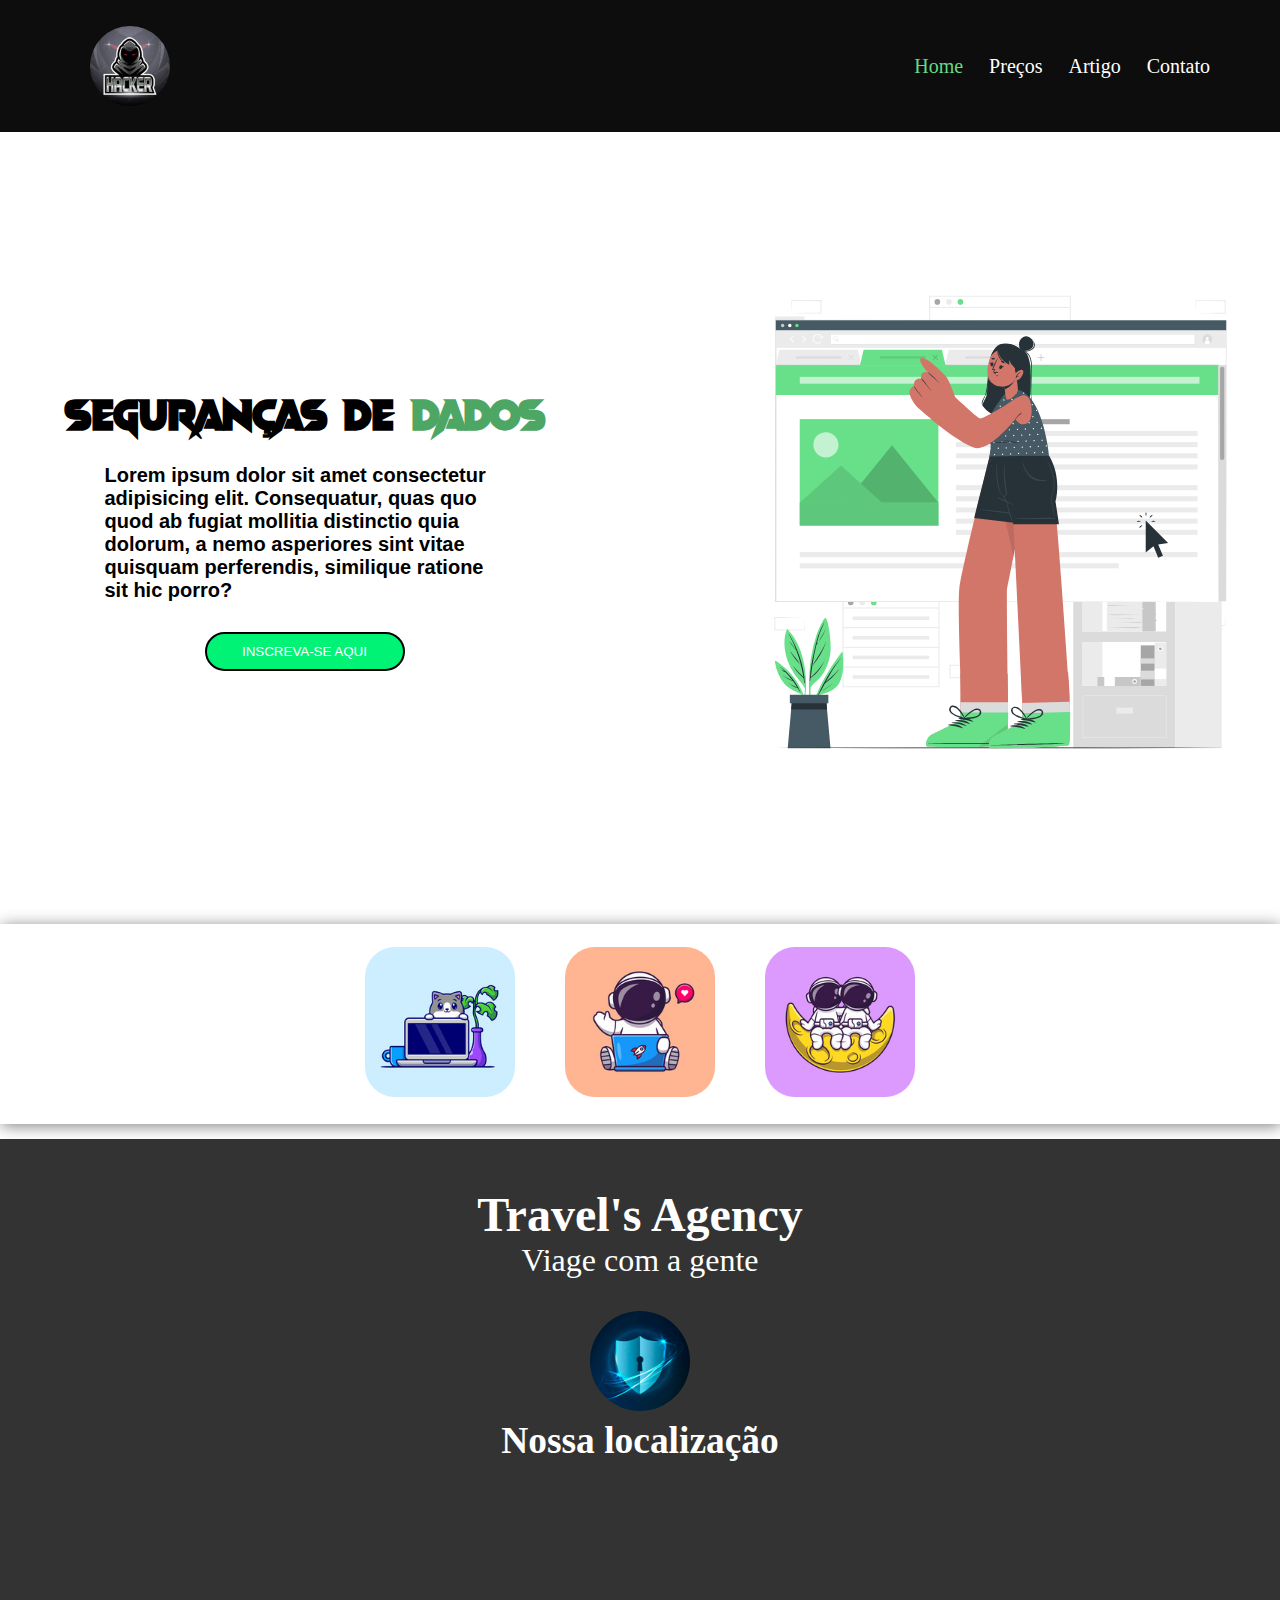
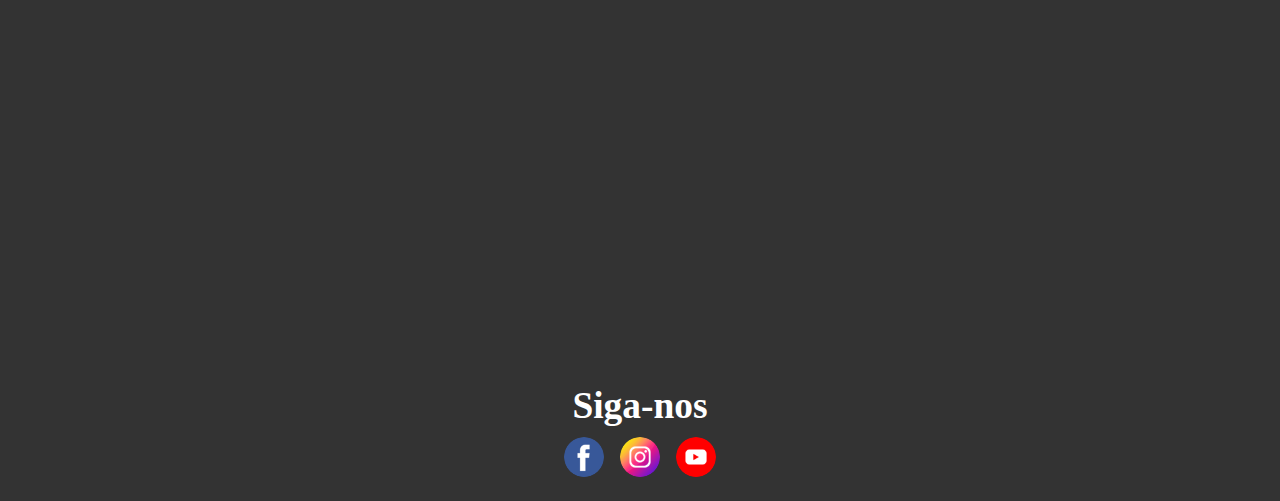
<file: index.html>
<!DOCTYPE html>
<html lang="pt-BR">

<head>
    <meta charset="UTF-8">
    <meta http-equiv="X-UA-Compatible" content="IE=edge">
    <meta name="viewport" content="width=device-width, initial-scale=1.0">
    <link rel="stylesheet" href="styles/style.css">
    <link rel="stylesheet" href="styles/fonts.css">
    <link rel="shortcut icon" href="images/icon-2.jpg" type="image/x-icon">
    <title>Document</title>
</head>

<body>
    <article class="home-page">
        <header>
            <img src="images/icon.jpg" class="img-header" alt="">
            <nav>
                <ul>
                    <li>
                        <a href="index.html" id="Home-menu">Home</a>
                    </li>

                    <li>
                        <a href="pages/prices.html">Preços</a>
                    </li>

                    <li>
                        <a href="pages/article.html">Artigo</a>
                    </li>

                    <li>
                        <a href="pages/contact.html">Contato</a>
                    </li>
                </ul>
            </nav>
        </header>

        <main>
            <section class="texto">
                <h1>
                    Seguranças De <span>Dados</span>
                </h1>

                <p>Lorem ipsum dolor sit amet consectetur adipisicing elit. Consequatur, quas quo quod ab fugiat
                    mollitia distinctio quia dolorum, a nemo asperiores sint vitae quisquam perferendis, similique
                    ratione sit hic porro?</p>
                <button type="submit">INSCREVA-SE AQUI</button>
            </section>

            <section class="imagem">
                <img src="images/information-tab-animate.svg" alt="">
            </section>


        </main>
        <section>
            <div class="imgs-extras">
                <div class="extra-01">
                    <img src="images/foto-extra-01.jpg" alt="">
                </div>
                <div class="extra-02">
                    <img src="images/foto-extra-02.jpg" alt="">
                </div>
                <div class="extra-03">
                    <img src="images/foto-extra-03.jpg" alt="">
                </div>
            </div>
        </section>


        <footer>
            <section class="footerLogo">
                <div>
                    <h2>Travel's Agency</h2>
                    <p>Viage com a gente</p>
                </div>
                <div>
                    <img src="../images/icon-2.jpg" alt="">
                </div>
            </section>

            <section class="footerLocal">
                <h3>Nossa localização</h3>
                <iframe
                    src="https://www.google.com/maps/embed?pb=!1m18!1m12!1m3!1d15856.03494458565!2d-39.53330567144891!3d-6.5205761055693285!2m3!1f0!2f0!3f0!3m2!1i1024!2i768!4f13.1!3m3!1m2!1s0x7a2f719b740e767%3A0x833bf57677c864a4!2zSnVjw6FzLCBDRSwgNjM1ODAtMDAw!5e0!3m2!1spt-BR!2sbr!4v1665426516596!5m2!1spt-BR!2sbr"
                    width="600" height="450" style="border:0;" allowfullscreen="" loading="lazy"
                    referrerpolicy="no-referrer-when-downgrade"></iframe>
            </section>

            <section class="footerSocialMedias">
                <h3>Siga-nos</h3>

                <div class="footerSocialMediasImages">
                    <a href="https://pt-br.facebook.com/" target="_blank">
                        <img src="images/logo-facebook.png" alt="">
                    </a>

                    <a href="https://www.instagram.com/" target="_blank">
                        <img src="images/logo-instagram.png" alt="">
                    </a>

                    <a href="https://www.youtube.com/" target="_blank">
                        <img src="images/logo-youtube.png" alt="">
                    </a>
                </div>
            </section>
        </footer>
    </article>

</body>

</html>
</file>
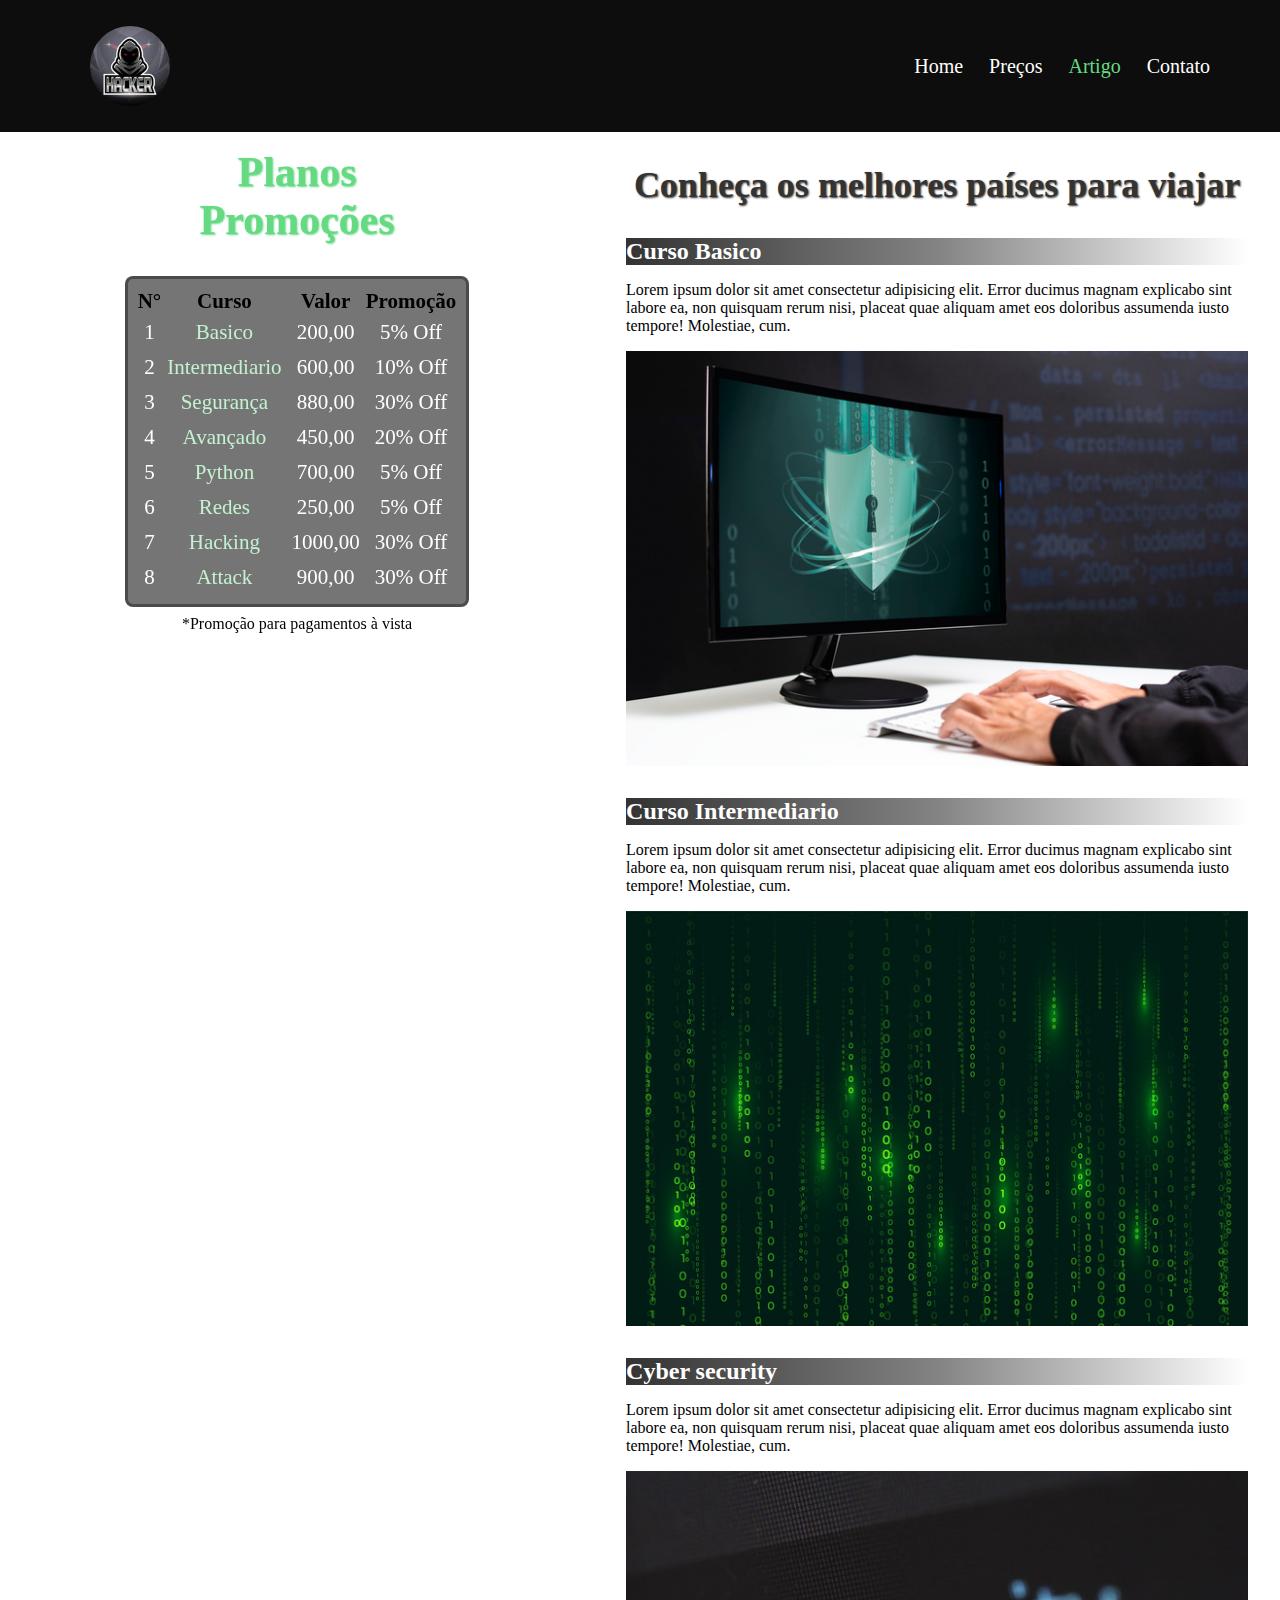
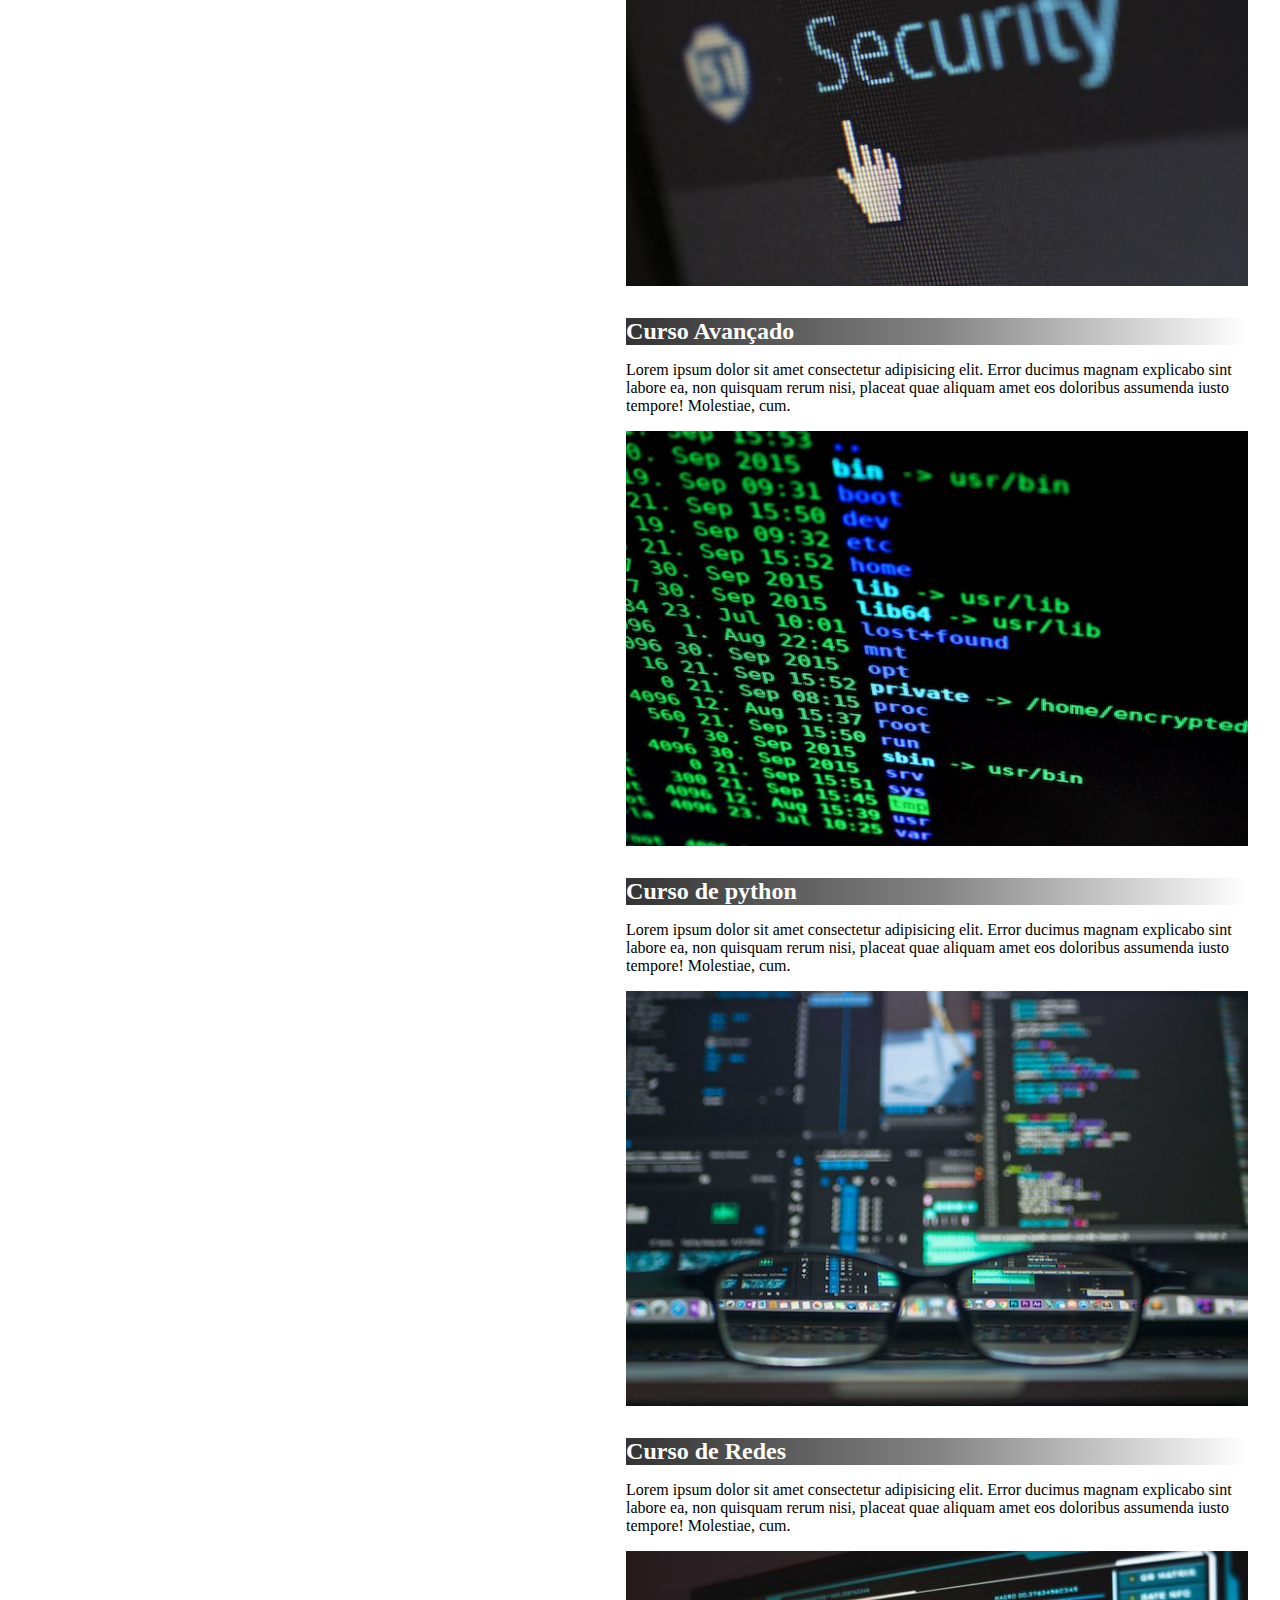
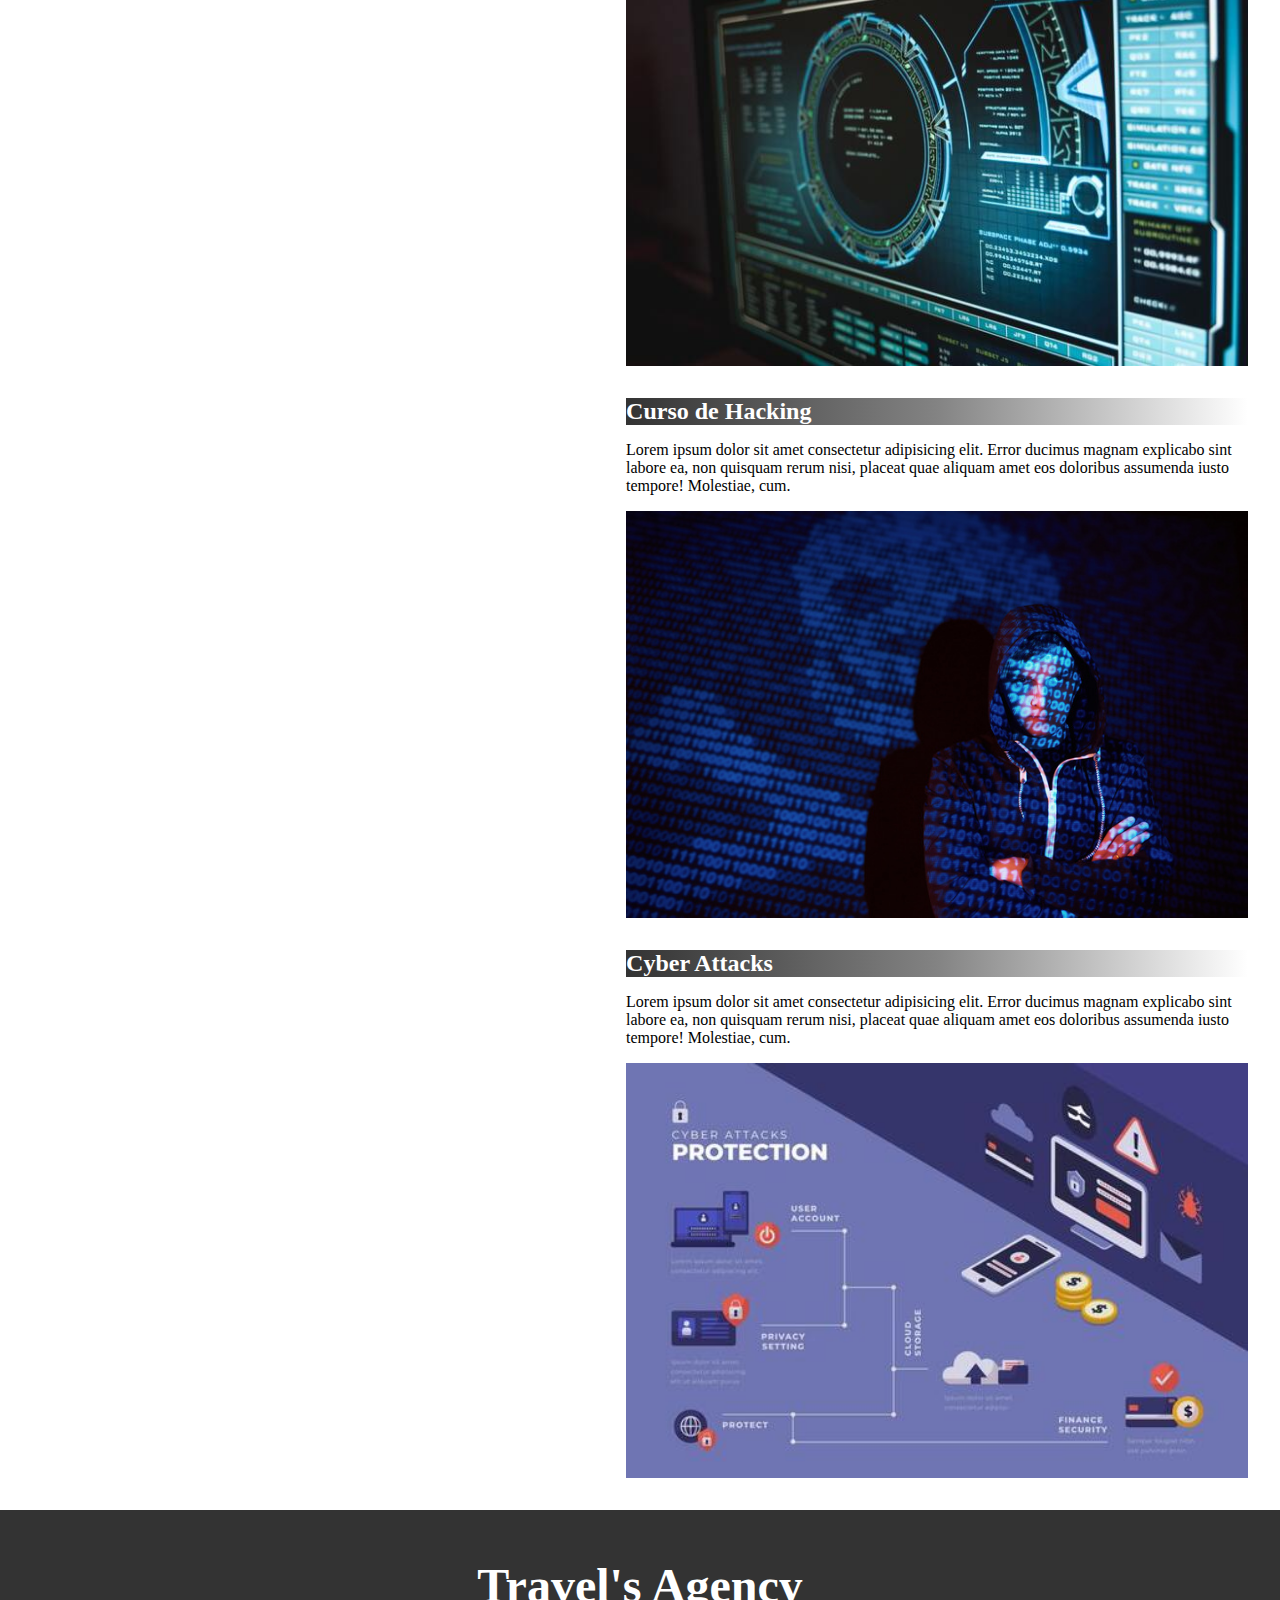
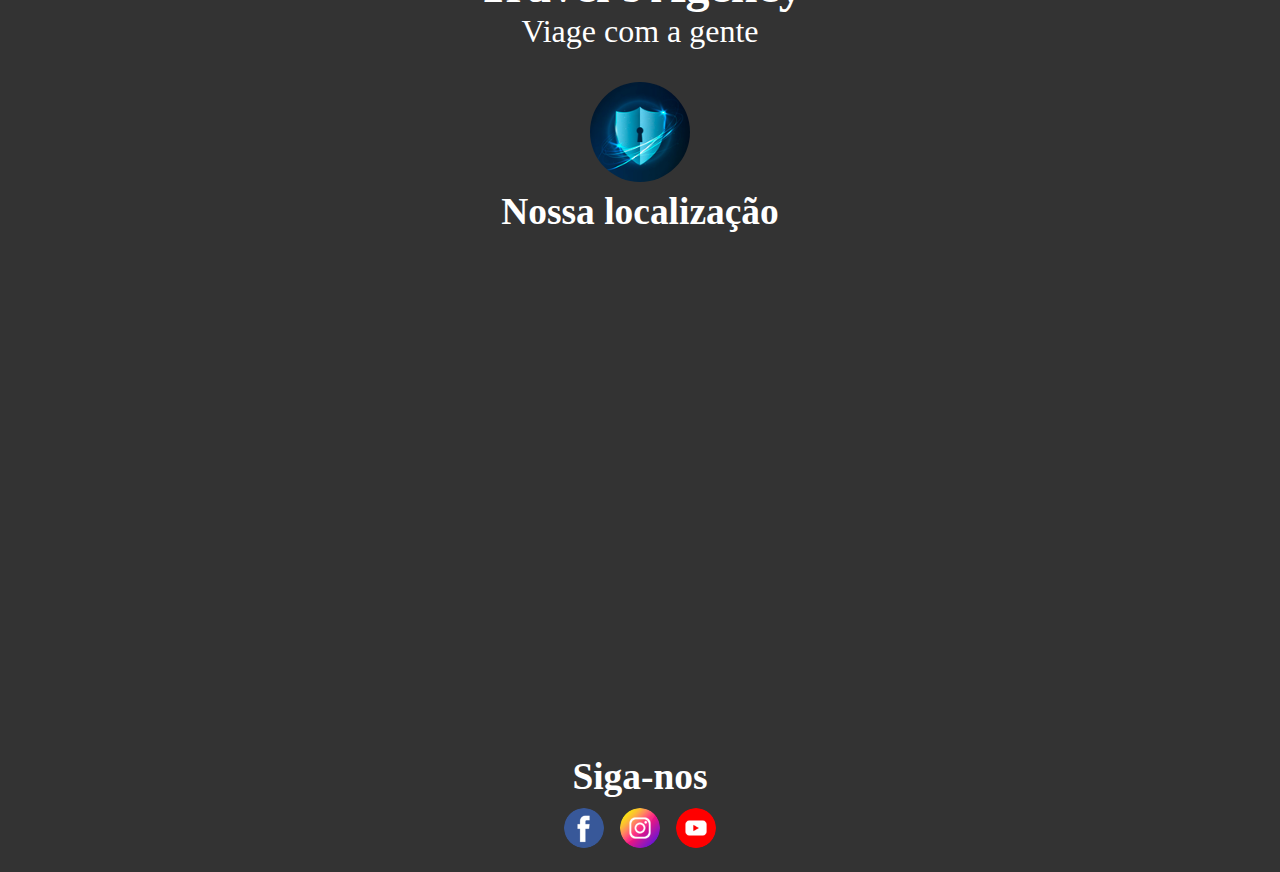
<file: pages/article.html>
<!DOCTYPE html>
<html lang="pt-BR">

<head>
    <meta charset="UTF-8">
    <meta http-equiv="X-UA-Compatible" content="IE=edge">
    <link rel="shortcut icon" href="images/icon.jpg" type="image/x-icon">
    <meta name="viewport" content="width=device-width, initial-scale=1.0">
    <link rel="shortcut icon" href="../images/icon-2.jpg" type="image/x-icon">
    <link rel="stylesheet" href="../styles/article.css">
    <title>Document</title>
</head>

<body>
    <article class="Article-page">
        <header>
            <img src="../images/icon.jpg" class="img-header" alt="">
            <nav>
                <ul>
                    <li>
                        <a href="../index.html">Home</a>
                    </li>

                    <li>
                        <a href="prices.html">Preços</a>
                    </li>

                    <li>
                        <a href="article.html" id="Cadastro-menu">Artigo</a>
                    </li>

                    <li>
                        <a href="contact.html">Contato</a>
                    </li>
                </ul>
            </nav>
        </header>

        <div class="boxPlans">
            <aside>
                <h1>
                    <div>Planos</div>
                    <div>Promoções</div>
                </h1>

                <table>
                    <thead>
                        <tr>
                            <th>N°</th>
                            <th>Curso</th>
                            <th>Valor</th>
                            <th>Promoção</th>
                        </tr>
                    </thead>

                    <tbody>
                        <tr>
                            <td>1</td>
                            <td><a href="#basic">Basico</a></td>
                            <td>200,00</td>
                            <td class="tablePromotion">5% Off</td>
                        </tr>

                        <tr>
                            <td>2</td>
                            <td><a href="#intermediary">Intermediario</a></td>
                            <td>600,00</td>
                            <td class="tablePromotion">10% Off</td>
                        </tr>

                        <tr>
                            <td>3</td>
                            <td><a href="#security">Segurança</a></td>
                            <td>880,00</td>
                            <td class="tablePromotion">30% Off</td>
                        </tr>

                        <tr>
                            <td>4</td>
                            <td><a href="#advanced">Avançado</a></td>
                            <td>450,00</td>
                            <td class="tablePromotion">20% Off</td>
                        </tr>

                        <tr>
                            <td>5</td>
                            <td><a href="#python">Python</a></td>
                            <td>700,00</td>
                            <td class="tablePromotion">5% Off</td>
                        </tr>

                        <tr>
                            <td>6</td>
                            <td><a href="#redes">Redes</a></td>
                            <td>250,00</td>
                            <td class="tablePromotion">5% Off</td>
                        </tr>

                        <tr>
                            <td>7</td>
                            <td><a href="#hack">Hacking</a></td>
                            <td>1000,00</td>
                            <td class="tablePromotion">30% Off</td>
                        </tr>

                        <tr>
                            <td>8</td>
                            <td><a href="#attack">Attack</a></td>
                            <td>900,00</td>
                            <td class="tablePromotion">30% Off</td>
                        </tr>

                    </tbody>
                </table>

                <p>
                    *Promoção para pagamentos à vista
                </p>
            </aside>

            <main>
                
                <article class="countries">
                    <h1>Conheça os melhores países para viajar</h1>
                    <section class="country">
                        <h2 id="basic">Curso Basico</h2>
                        <p>
                            Lorem ipsum dolor sit amet consectetur adipisicing elit. Error ducimus magnam explicabo sint
                            labore ea, non quisquam rerum nisi, placeat quae aliquam amet eos doloribus assumenda iusto
                            tempore! Molestiae, cum.
                        </p>

                        <img src="../images/card-1.jpg" alt="">
                    </section>

                    <section class="country">
                        <h2 id="intermediary">Curso Intermediario</h2>
                        <p>
                            Lorem ipsum dolor sit amet consectetur adipisicing elit. Error ducimus magnam explicabo sint
                            labore ea, non quisquam rerum nisi, placeat quae aliquam amet eos doloribus assumenda iusto
                            tempore! Molestiae, cum.
                        </p>

                        <img src="../images/card-2.jpg" alt="">
                    </section>

                    <section class="country">
                        <h2 id="security">Cyber security</h2>
                        <p>
                            Lorem ipsum dolor sit amet consectetur adipisicing elit. Error ducimus magnam explicabo sint
                            labore ea, non quisquam rerum nisi, placeat quae aliquam amet eos doloribus assumenda iusto
                            tempore! Molestiae, cum.
                        </p>

                        <img src="../images/card-3.jpg" alt="">
                    </section>

                    <section class="country">
                        <h2 id="advanced">Curso Avançado</h2>
                        <p>
                            Lorem ipsum dolor sit amet consectetur adipisicing elit. Error ducimus magnam explicabo sint
                            labore ea, non quisquam rerum nisi, placeat quae aliquam amet eos doloribus assumenda iusto
                            tempore! Molestiae, cum.
                        </p>

                        <img src="../images/card-4.jpg" alt="">
                    </section>

                    <section class="country">
                        <h2 id="python">Curso de python</h2>
                        <p>
                            Lorem ipsum dolor sit amet consectetur adipisicing elit. Error ducimus magnam explicabo sint
                            labore ea, non quisquam rerum nisi, placeat quae aliquam amet eos doloribus assumenda iusto
                            tempore! Molestiae, cum.
                        </p>

                        <img src="../images/card-5.jpg" alt="">
                    </section>

                    <section class="country">
                        <h2 id="redes">Curso de Redes</h2>
                        <p>
                            Lorem ipsum dolor sit amet consectetur adipisicing elit. Error ducimus magnam explicabo sint
                            labore ea, non quisquam rerum nisi, placeat quae aliquam amet eos doloribus assumenda iusto
                            tempore! Molestiae, cum.
                        </p>

                        <img src="../images/card-6.jpg" alt="">
                    </section>

                    <section class="country">
                        <h2 id="hack">Curso de Hacking</h2>
                        <p>
                            Lorem ipsum dolor sit amet consectetur adipisicing elit. Error ducimus magnam explicabo sint
                            labore ea, non quisquam rerum nisi, placeat quae aliquam amet eos doloribus assumenda iusto
                            tempore! Molestiae, cum.
                        </p>

                        <img src="../images/image-02.jpg" alt="">
                    </section>

                    <section class="country">
                        <h2 id="attack">Cyber Attacks</h2>
                        <p>
                            Lorem ipsum dolor sit amet consectetur adipisicing elit. Error ducimus magnam explicabo sint
                            labore ea, non quisquam rerum nisi, placeat quae aliquam amet eos doloribus assumenda iusto
                            tempore! Molestiae, cum.
                        </p>

                        <img src="../images/image-03.jpg" alt="">
                    </section>
                </article>
            </main>
        </div>

        <footer>
            <section class="footerLogo">
                <div>
                    <h2>Travel's Agency</h2>
                    <p>Viage com a gente</p>
                </div>
                <div>
                    <img src="../images/icon-2.jpg" alt="">
                </div>
            </section>

            <section class="footerLocal">
                <h3>Nossa localização</h3>
                <iframe
                    src="https://www.google.com/maps/embed?pb=!1m18!1m12!1m3!1d15856.03494458565!2d-39.53330567144891!3d-6.5205761055693285!2m3!1f0!2f0!3f0!3m2!1i1024!2i768!4f13.1!3m3!1m2!1s0x7a2f719b740e767%3A0x833bf57677c864a4!2zSnVjw6FzLCBDRSwgNjM1ODAtMDAw!5e0!3m2!1spt-BR!2sbr!4v1665426516596!5m2!1spt-BR!2sbr"
                    width="600" height="450" style="border:0;" allowfullscreen="" loading="lazy"
                    referrerpolicy="no-referrer-when-downgrade"></iframe>
            </section>

            <section class="footerSocialMedias">
                <h3>Siga-nos</h3>

                <div class="footerSocialMediasImages">
                    <a href="https://pt-br.facebook.com/" target="_blank">
                        <img src="../images/logo-facebook.png" alt="">
                    </a>

                    <a href="https://www.instagram.com/" target="_blank">
                        <img src="../images/logo-instagram.png" alt="">
                    </a>

                    <a href="https://www.youtube.com/" target="_blank">
                        <img src="../images/logo-youtube.png" alt="">
                    </a>
                </div>
            </section>
        </footer>
    </article>

</body>

</html>
</file>
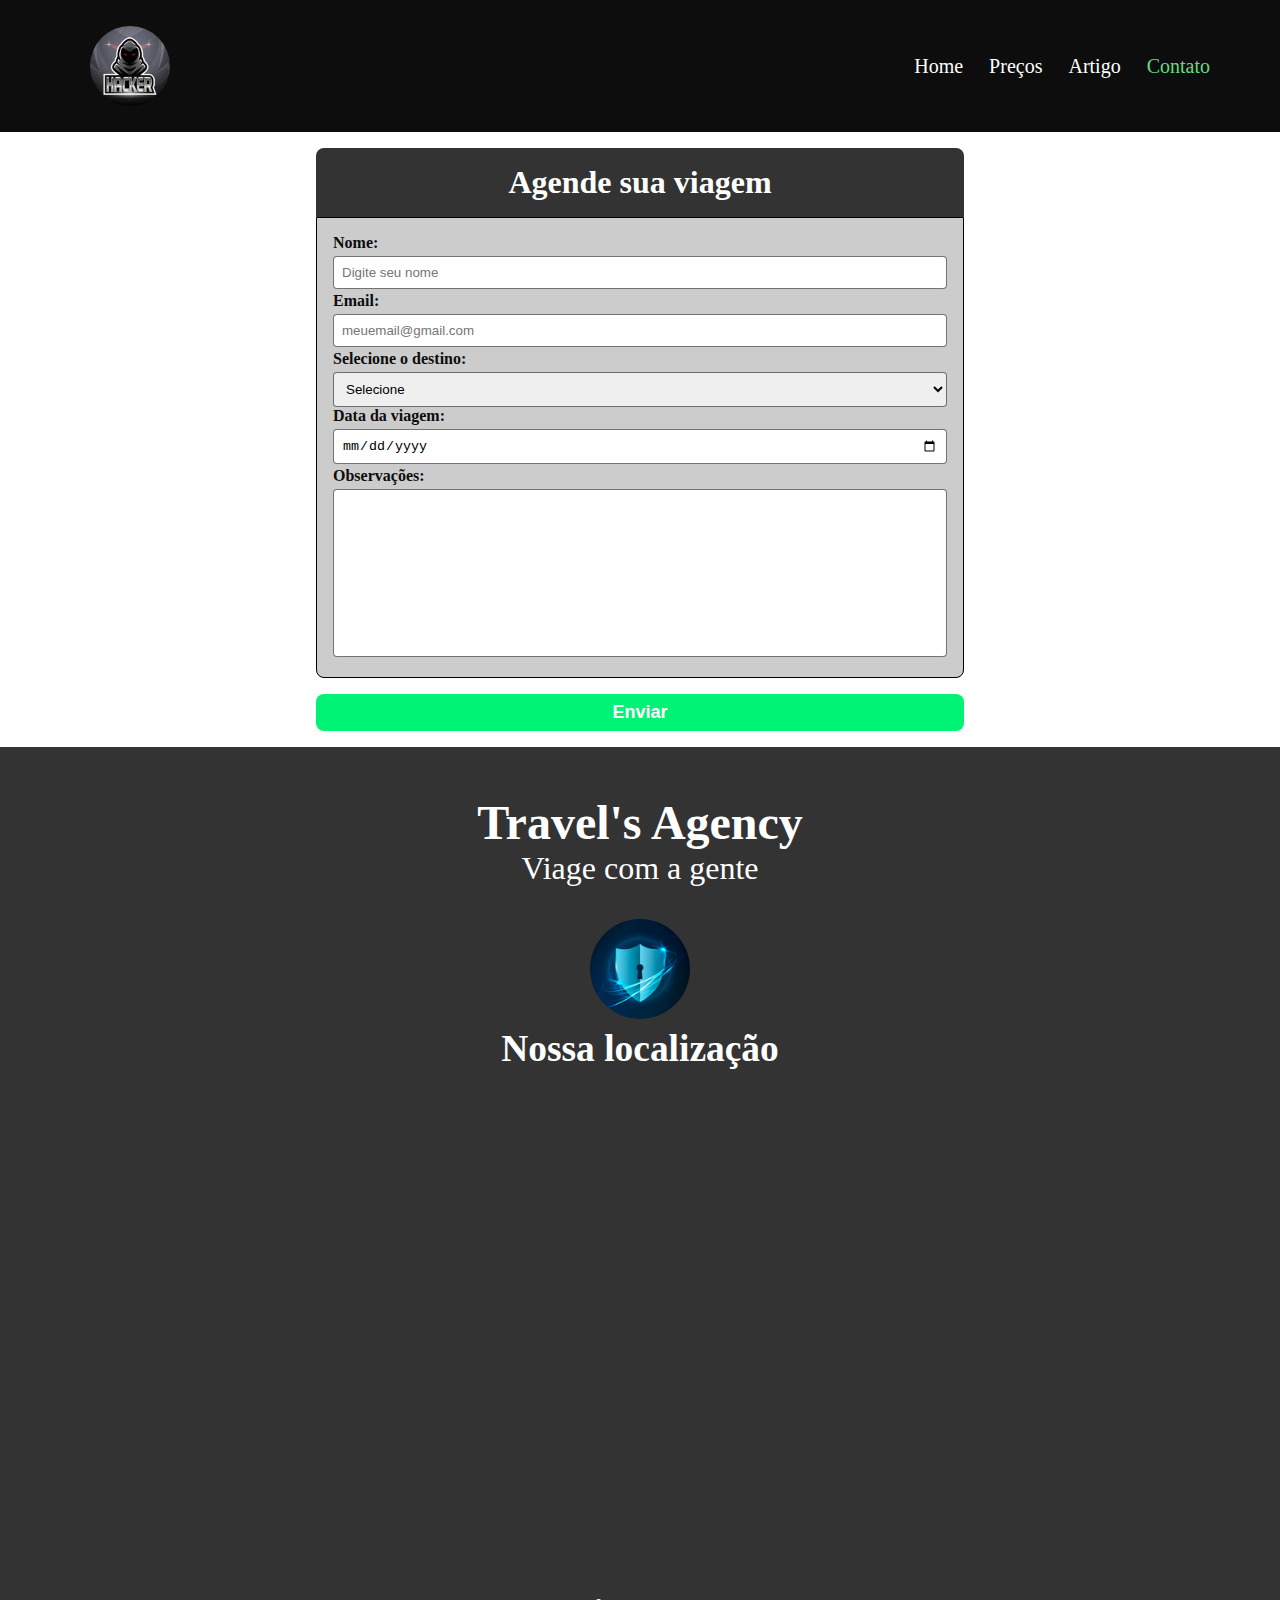
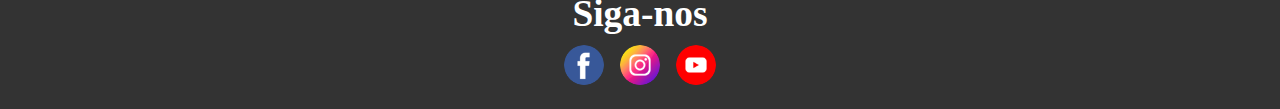
<file: pages/contact.html>
<!DOCTYPE html>
<html lang="pt-BR">

<head>
    <meta charset="UTF-8">
    <meta http-equiv="X-UA-Compatible" content="IE=edge">
    <link rel="shortcut icon" href="images/icon.jpg" type="image/x-icon">
    <meta name="viewport" content="width=device-width, initial-scale=1.0">
    <link rel="shortcut icon" href="../images/icon-2.jpg" type="image/x-icon">
    <link rel="stylesheet" href="../styles/style.css">
    <link rel="stylesheet" href="../styles/contact.css">
    <title>Document</title>
</head>

<body>
    <article class="galeria-page">
        <header>
            <img src="../images/icon.jpg" class="img-header" alt="">
            <nav>
                <ul>
                    <li>
                        <a href="../index.html">Home</a>
                    </li>

                    <li>
                        <a href="prices.html">Preços</a>
                    </li>

                    <li>
                        <a href="article.html">Artigo</a>
                    </li>

                    <li>
                        <a href="contact.html" id="Contact-menu">Contato</a>
                    </li>
                </ul>
            </nav>
        </header>

        <main>
            <article class="form-contact">
                <div>
                    <h1>Agende sua viagem</h1>

                    <section>
                        <form action="" method="get">
                            <fieldset>
                                <legend>Agende sua Viagem</legend>
                                <section class="inputBox">
                                    <label for="name">Nome:</label>
                                    <input type="text" id="name" name="nome" placeholder="Digite seu nome">
                                </section>

                                <section class="inputBox">
                                    <label for="email">Email:</label>
                                    <input type="text" id="email" placeholder="meuemail@gmail.com" name="email">
                                </section>

                                <section class="inputBox">
                                    <label for="destino">Selecione o destino:</label>
                                    <select id="destino" name="destino" placeholder="Digite seu nome">
                                        <option value="">Selecione</option>
                                        <option value="Franca">França</option>
                                        <option value="Alemanha">Alemanha</option>
                                        <option value="Grecia">Grécia</option>

                                    </select>

                                </section>

                                <section class="inputBox">
                                    <label for="data">Data da viagem:</label>
                                    <input type="date" id="data">
                                </section>

                                <section class="inputBox">
                                    <label for="observation">Observações:</label>
                                    <textarea name="" id="observation" cols="30" rows="10"></textarea>
                                </section>

                            </fieldset>
                            <button type="submit">Enviar</button>
                        </form>
                    </section>

                    <section class="contato"></section>
                </div>
            </article>

        </main>

        <footer>
            <section class="footerLogo">
                <div>
                    <h2>Travel's Agency</h2>
                    <p>Viage com a gente</p>
                </div>
                <div>
                    <img src="../images/icon-2.jpg" alt="">
                </div>
            </section>

            <section class="footerLocal">
                <h3>Nossa localização</h3>
                <iframe
                    src="https://www.google.com/maps/embed?pb=!1m18!1m12!1m3!1d15856.03494458565!2d-39.53330567144891!3d-6.5205761055693285!2m3!1f0!2f0!3f0!3m2!1i1024!2i768!4f13.1!3m3!1m2!1s0x7a2f719b740e767%3A0x833bf57677c864a4!2zSnVjw6FzLCBDRSwgNjM1ODAtMDAw!5e0!3m2!1spt-BR!2sbr!4v1665426516596!5m2!1spt-BR!2sbr"
                    width="600" height="450" style="border:0;" allowfullscreen="" loading="lazy"
                    referrerpolicy="no-referrer-when-downgrade"></iframe>
            </section>

            <section class="footerSocialMedias">
                <h3>Siga-nos</h3>

                <div class="footerSocialMediasImages">
                    <a href="https://pt-br.facebook.com/" target="_blank">
                        <img src="../images/logo-facebook.png" alt="">
                    </a>

                    <a href="https://www.instagram.com/" target="_blank">
                        <img src="../images/logo-instagram.png" alt="">
                    </a>

                    <a href="https://www.youtube.com/" target="_blank">
                        <img src="../images/logo-youtube.png" alt="">
                    </a>
                </div>
            </section>
        </footer>
    </article>
</body>
</html>
</file>
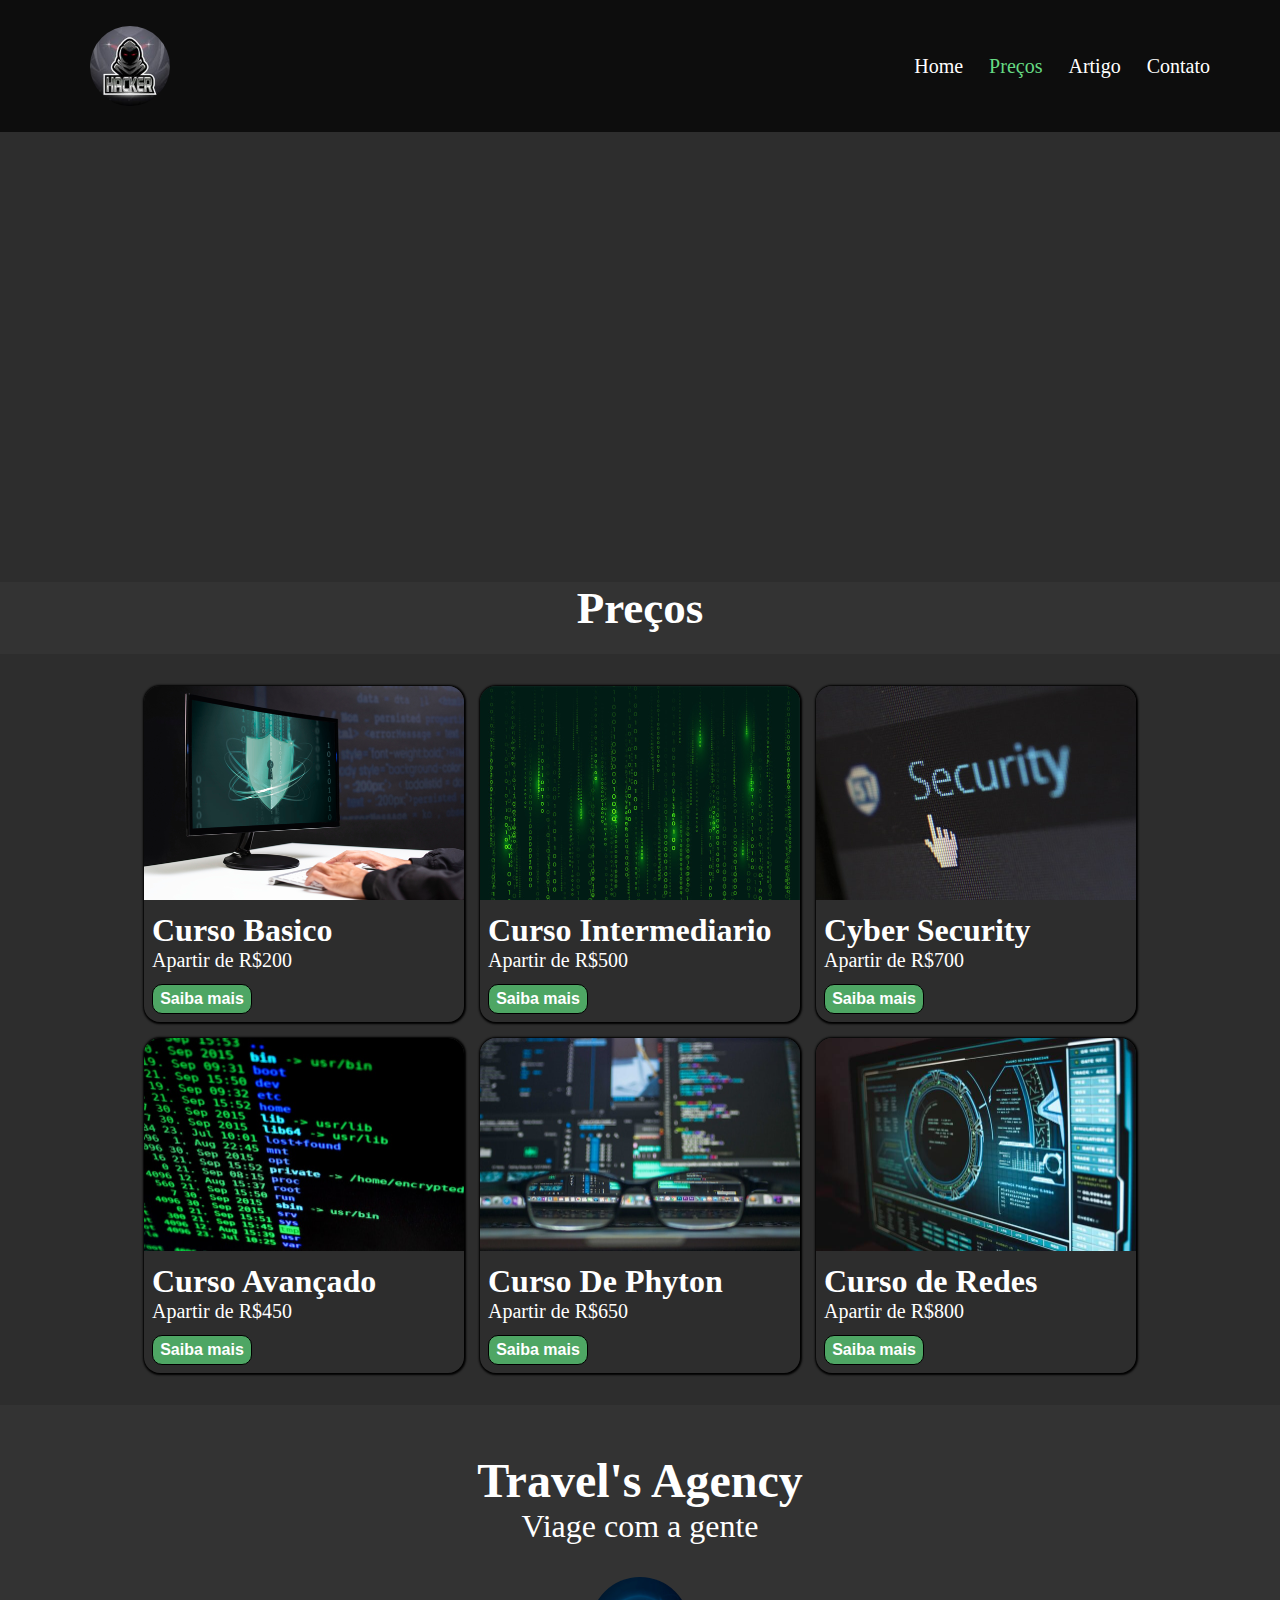
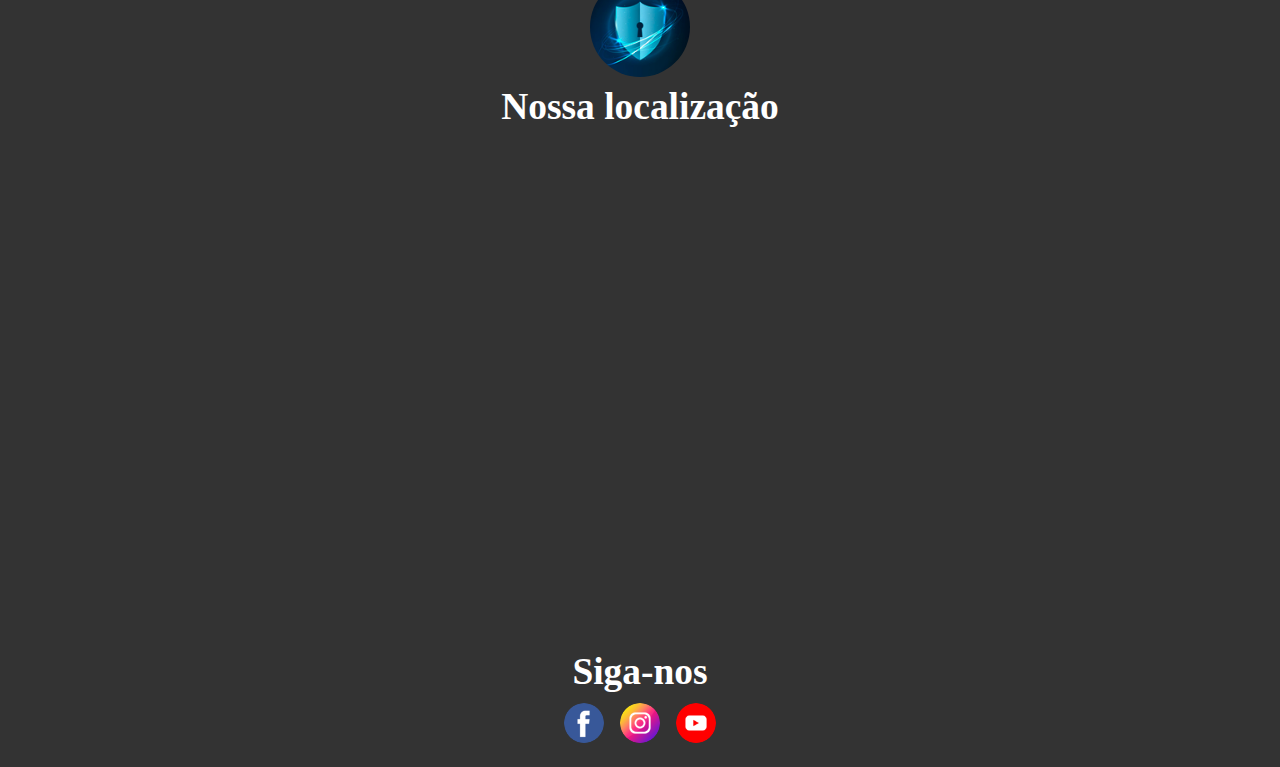
<file: pages/prices.html>
<!DOCTYPE html>
<html lang="pt-BR">
<head>
    <meta charset="UTF-8">
    <meta http-equiv="X-UA-Compatible" content="IE=edge">
    <link rel="shortcut icon" href="images/icon.jpg" type="image/x-icon">
    <meta name="viewport" content="width=device-width, initial-scale=1.0">
    <link rel="stylesheet" href="../styles/style.css">
    <link rel="stylesheet" href="../styles/prices.css">
    <link rel="shortcut icon" href="../images/icon-2.jpg" type="image/x-icon">
    <title>Document</title>
</head>
<body>
    <article class="contact-page">
        <header>
            <img src="../images/icon.jpg" class="img-header" alt="">
            <nav>
                <ul>
                    <li>
                        <a href="../index.html">Home</a>
                    </li>

                    <li>
                        <a href="prices.html" id="galeria-menu">Preços</a>
                    </li>

                    <li>
                        <a href="article.html">Artigo</a>
                    </li>

                    <li>
                        <a href="contact.html">Contato</a>
                    </li>
                </ul>
            </nav>
        </header>

        <section class="ShowImgs">
            <img src="../images/image-01.jpg" alt="" class="ShowImage">
            <img src="../images/card-2.jpg" alt="" class="ShowImage">
            <img src="../images/image-03.jpg" alt="" class="ShowImage">
        </section>

        <main>
            <h1>
                Preços
            </h1>
        </main>

        <aside>
            <article class="cards">
                <section class="card">
                    <div class="part1">
                        <img src="../images/card-1.jpg" alt="">
                    </div>
                    <div class="part2">
                        <h3>Curso Basico</h3>
                        <p>Apartir de R$200</p>
                        <a href="#">
                            <button>
                                Saiba mais
                            </button>
                        </a>
                    </div>
                </section>

                <section class="card">
                    <div class="part1">
                        <img src="../images/card-2.jpg" alt="">
                    </div>
                    <div class="part2">
                        <h3>Curso Intermediario</h3>
                        <p>Apartir de R$500</p>
                        <a href="#">
                            <button>
                                Saiba mais
                            </button>
                        </a>
                    </div>
                </section>

                <section class="card">
                    <div class="part1">
                        <img src="../images/card-3.jpg" alt="">
                    </div>
                    <div class="part2">
                        <h3>Cyber Security</h3>
                        <p>Apartir de R$700</p>
                        <a href="#">
                            <button>
                                Saiba mais
                            </button>
                        </a>
                    </div>
                </section>

                <section class="card">
                    <div class="part1">
                        <img src="../images/card-4.jpg" alt="">
                    </div>
                    <div class="part2">
                        <h3>Curso Avançado</h3>
                        <p>Apartir de R$450</p>
                        <a href="#">
                            <button>
                                Saiba mais
                            </button>
                        </a>
                    </div>
                </section>

                <section class="card">
                    <div class="part1">
                        <img src="../images/card-5.jpg" alt="">
                    </div>
                    <div class="part2">
                        <h3>Curso De Phyton</h3>
                        <p>Apartir de R$650</p>
                        <a href="#">
                            <button>
                                Saiba mais
                            </button>
                        </a>
                    </div>
                </section>

                <section class="card">
                    <div class="part1">
                        <img src="../images/card-6.jpg" alt="">
                    </div>
                    <div class="part2">
                        <h3>Curso de Redes</h3>
                        <p>Apartir de R$800</p>
                        <a href="#">
                            <button>
                                Saiba mais
                            </button>
                        </a>
                    </div>
                </section>
            </article>
        </aside>

        <footer>
            <section class="footerLogo">
                <div>
                    <h2>Travel's Agency</h2>
                    <p>Viage com a gente</p>
                </div>
                <div>
                    <img src="../images/icon-2.jpg" alt="">
                </div>
            </section>

            <section class="footerLocal">
                <h3>Nossa localização</h3>
                <iframe
                    src="https://www.google.com/maps/embed?pb=!1m18!1m12!1m3!1d15856.03494458565!2d-39.53330567144891!3d-6.5205761055693285!2m3!1f0!2f0!3f0!3m2!1i1024!2i768!4f13.1!3m3!1m2!1s0x7a2f719b740e767%3A0x833bf57677c864a4!2zSnVjw6FzLCBDRSwgNjM1ODAtMDAw!5e0!3m2!1spt-BR!2sbr!4v1665426516596!5m2!1spt-BR!2sbr"
                    width="600" height="450" style="border:0;" allowfullscreen="" loading="lazy"
                    referrerpolicy="no-referrer-when-downgrade"></iframe>
            </section>

            <section class="footerSocialMedias">
                <h3>Siga-nos</h3>

                <div class="footerSocialMediasImages">
                    <a href="https://pt-br.facebook.com/" target="_blank">
                        <img src="../images/logo-facebook.png" alt="">
                    </a>

                    <a href="https://www.instagram.com/" target="_blank">
                        <img src="../images/logo-instagram.png" alt="">
                    </a>

                    <a href="https://www.youtube.com/" target="_blank">
                        <img src="../images/logo-youtube.png" alt="">
                    </a>
                </div>
            </section>
        </footer>
    </article>
</body>
</html>
</file>
<file: styles/style.css>
:root {
    --color1: #66D983;
    --color2: #4EA664;
    --color3: #C4F2D0;
    --color4: #D97971;
    --color5: #0D0D0D;

    font-family: "Poppins";

    overflow-x: hidden;

    /* font-size: 100% = 16px = 1rem*/
    /* font-size: 50% = 8px = 2rem;  */
    /* font-size: 25% = 4px = 4rem;  */
    /* font-size: 12.5% = 2px = 8rem;  */
    /* font-size: 6.25% = 1px = 16rem;  */

    font-size: 6.25%;

    scroll-behavior: smooth;
    
}

* {
    margin: 0;
    padding: 0;
    box-sizing: border-box;
}

body {
    width: 100vw;
    height: 100vh;
    margin: 0 auto;
}

/*===================== CABEÇARIO ======================== */

.home-page {
    width: 100vw;
    margin: 0 auto;
    animation: topDownOpacityAnimation 200ms;
}

header {
    width: 100%;
    background-color: var(--color5);
    display: flex;
    padding: 16rem 65rem;
    justify-content: space-between;
    align-items: center;
}

#Contact-menu,
#Cadastro-menu,
#Home-menu,
#galeria-menu {
    color:var(--color1);
}

#Home-menu:hover {
    color: white;
}

.img-header {
    display: block;
}

nav ul {
    display: flex;
    gap: 16rem;
    justify-content: space-between;
    font-size: 16rem;
    list-style: none;
}

nav ul li a {
    font-size: 20rem;
    padding: 5rem;
    border-radius: 8rem;
}

nav ul li a:hover {
    background: var(--color2);
}

header img {
    width: 100rem;
    padding: 10rem;
    margin-left: 15rem;
    border-radius: 60rem;
    cursor: pointer;
}

header a {
    text-decoration: none;
    color: white;
}

/*===================== MAIN ======================== */

.ShowImgs {
    position: relative;
    width: 100%;
    height: 240rem;
    overflow: hidden;
}

.ShowImage {
    position: absolute;
    width: 100%;
    height: auto;
    object-fit: contain;
    object-position: center;

    opacity: 0;

    animation: showBarImageAnimation 15s infinite;
}

.ShowImage:nth-child(1) {
    animation-delay: 0s;
}
.ShowImage:nth-child(2) {
    animation-delay: 5s;
}
.ShowImage:nth-child(3) {
    animation-delay: 10s;
}

.home-page main {
    width: 100%;
    height: 88vh;
    padding-left: 65rem;
    display: flex;
    justify-content: space-between;
    align-items: center;
    color: black;
    background: white;
}

.imgs-extras {
    width: 100%;
    height: 200rem;
    display: flex;
    justify-content: center;
    align-items: center;
    background: white;
    box-shadow: 1px 2px 15px gray;
    gap: 50rem;
    margin-bottom: 15rem;
    /* width: 100%; */
}

.imgs-extras img {
    border-radius: 30rem;
    width: 150px;
    cursor: pointer;
    transition: box-shadow 400ms, margin-right 400ms;
    position: relative;
}

.imgs-extras img:hover {
    box-shadow: 25px 10px 10px rgba(0, 0, 0, 0.616);
    margin-right: 10rem;
}

.texto {
    display: flex;
    flex-direction: column;
    justify-content: center;
    align-items: center;
}

.texto h1 {
    font-size: 44rem;
    color: black;
    font-family: hacker;
    margin-bottom: 25rem;
}

span {
    color: var(--color2);
    font-family: hacker;
}

.texto button {
    width: 200rem;
    padding: 10rem;
    background: #01f376;
    margin-top: 30rem;
    color: white;
    border: 2rem solid black;
    cursor: pointer;
    border-radius: 20rem;
    transition: background-color 200ms, padding 200ms;
}

.texto button:hover {
    background: #0cdb70;
    color: white;
    border-radius: 25px;
}

.texto p {
    width: 400rem;
    font-size: 20rem;
    font-family: 'Poppins', sans-serif;
    font-weight: bold;
}

.imagem {
    width: 560.5rem;
}

.imagem img {
    height: auto;
    width: 560.5rem;
    width: 100%;
    align-items: center;
}

/*============ Preços ===========*/

article {
    font-size: 16px;
    /* overflow-x: hidden; */
}

.contact-page main h1 {
    text-align: center;
    font-size: 45rem;
    margin-bottom: 0;
}

.boxPlans {
    animation: topDownOpacityAnimation 1s;
}

.contact-page aside, aside {
    width: 100vw;
    padding: 16rem;
    margin: 0 auto;

}

.cards {
    max-width: 1024rem;
    padding: 16rem;

    display: grid;
    /* flex-direction: column; */
    gap: 16rem;

    grid-template-columns: repeat(auto-fit, minmax(250rem, 1fr));
    /* grid-template-columns: 250rem 250rem 250rem; */
    gap: 16rem;
}

.card {
    box-shadow: 0.1rem .1rem 2rem 1rem black;
    overflow: hidden;
    border-radius: 16rem;
    transition: transform 300ms, brightness 300ms;
}

.card:hover {
    transform: scale(1.02);
    filter: brightness(1.1);
}

.card .part2 {
    padding: 8rem;
}

.card .part2 h3{
    font-size: 32rem;
}

.card .part2 p {
    font-size: 20rem;

    margin-bottom: 12rem;
}

.card .part2 button {
    background: var(--color2);
    border: 1rem solid black;
    color: white;
    border-radius: 10rem;
    padding: 5rem;
    width: 100rem;
    font-size: 16rem;
    font-weight: 700;
    cursor: pointer;
}

.card img {
    width: 100%;
    object-fit: cover;
    object-position: center;
}

/*===================== FOOTER ======================== */

footer {
    font-size: 32rem;
    color: white;
    width: 100%;
    /* height: 100%; */
    padding: 16rem;
    background: #333;

    display: flex;
    flex-direction: column;
    align-items: center;
    justify-content: center;
    
    text-align: center;
    
}

.footerLogo h2 {
    margin-top: 32rem;
}

.footerLogo img {
    width: 100rem;
    border-radius: 50%;
    margin-top: 32rem;
}

.footerLocal iframe {
    width: 100%;
    margin-top: 32rem;
}

.footerSocialMedias {
    margin-top: 32rem;
}

.footerSocialMediasImages {
    display: flex;
    justify-content: center;
    align-items: center;
    gap: 16rem;
}

.footerSocialMediasImages img {
    width: 40rem;
}

.footerSocialMediasImages img {
    margin-top: 10rem;
    border-radius: 20rem;
    cursor: pointer;
    transition: box-shadow 400ms, margin-right 400ms;
}

.footerSocialMediasImages img:hover {
    box-shadow: 25px 10px 10px rgba(0, 0, 0, 0.616);
}

/*===================== ANIMAÇÕES ======================== */



@keyframes showBarImageAnimation {
    25% {
        opacity: 1;
        transform: scale(1.0, 1.0);
    }
    
    50% {
        transform: translate(-100%);
        opacity: 0;
    }
}


@keyframes topDownOpacityAnimation {
    0% {
        opacity: 0;
        transform: translateY(-10rem);
    }

    100% {
        opacity: 1;
        transform: translateY(0rem);
    }
}

/*===================== RESPONSIVIDADE ======================== */

@media (min-width: 680px) {
    .ShowImgs{
        height: 440rem;
    }
}

@media (min-width: 480px) {
    .footerLocal iframe {
        width: 520rem;
    }
}



@media (max-width: 900px) {

    .home-page main {
        height: 100%;
        padding: 0;
        display: block;
    }

    .texto h1 {
        margin-top: 20rem;
    }

    .imagem {
        margin: 0 auto;
        margin-top: 15rem;
    }

    .imgs-extras {
        padding: 25rem;
    }
    
    .imgs-extras img {
        max-width: 120rem;
        width: 100%;
    }
}

@media (max-width: 555px) {
    .img-header {
        display: none;
    }

    header {
        height: 90rem;
        align-items: center;
        justify-content: center;
    }

    .imagem, .imagem-img {
        width: 350rem;
    }

    .texto h1 {
        font-size: 35rem;
    }

    .texto p {
        font-size: 18rem;
        max-width: 270rem;
        margin: 0 auto;
    }

    .imgs-extras {
        margin-top: 20rem;
    }
}

@media (max-width: 388px) {
    .texto h1 {
        font-size: 27rem;
    }

    .imagem {
        width: 300rem;
    }
}
</file>
<file: styles/fonts.css>
@font-face {
    font-family: hacker;
    src: url(../fonts/Vampire\ Wars.otf);
}

@import url('https://fonts.googleapis.com/css2?family=Abyssinica+SIL&display=swap');

@import url('https://fonts.googleapis.com/css2?family=Poppins:wght@800&display=swap');
</file>
<file: styles/article.css>
@import url(style.css);

aside {
    height: 100%;
}

aside h1 {
    font-size: 48rem;
    align-items: center;
    color: var(--color1);
    margin: 0 auto;
    display: flex;
    flex-direction: column;
    justify-content: center;

    text-shadow: 1rem 1rem 2rem;
}

aside table {
    font-size: 21rem;
    padding: 8rem;
    border: solid rgba(34, 33, 33, 0.5);
    border-radius: 8rem;
    margin: 0 auto;
    background: rgba(58, 58, 58, 0.7);
    color: black;
    text-align: center;
    margin-top: 32rem;
}

aside table a {
    text-decoration: none;
    color: var(--color3);
}

aside table a:hover {
    color: var(--color1);
}

aside table td {
    padding: 4rem;
    color: white;
}

.tablePromotion {
    color: white;
}

aside h1 {
    font-size: 42rem;
    text-align: center;
    color: var(--color1);
}

aside p {
    text-align: center;
    margin-top: 8rem;
}

main {
    display: flex;
    flex-direction: column;
    padding: 32rem;
}

main .country img {
    width: 400rem;
    width: 100%;
}

main h1 {
    color: #333;
    font-size: 36rem;
    text-align: center;
    text-shadow: 1rem 1rem 2rem;
}

.country {
    display: flex;
    flex-direction: column;
    gap: 16rem;
}

main h2 {
    margin-top: 32rem;
    background: linear-gradient(90deg, #333, rgba(8, 8, 8, 0.5), white);
    color: white;
}

@media (min-width: 480px) {
    .boxPlans {
        display: flex;
        align-items: flex-start;
        justify-content: space-around;
    }
    
    .boxPlans aside {
       position: sticky;
       top: 0rem;
    }      
}
</file>
<file: styles/contact.css>
@import url(style.css);


main {
    padding: 16rem;
    max-width: 680rem;
    margin: 0 auto;
}

.form-contact {
    animation: topDownOpacityAnimation 400ms;
}

main h1 {
    background-color: #333;
    color: white;
    padding: 16rem;
    text-align: center;
    border-radius: 8rem 8rem 0rem 0rem ;
}

.form-contact {
    width: 100%;
}

.form-contact legend {
    display: none;
}

.form-contact fieldset {
    padding: 16rem;
    border-radius: 0rem 0rem 8rem 8rem;

    background: rgba(0, 0, 0, 0.2);

    border: 1rem solid black;
}

.inputBox label {
    font-weight: 700;
    color: var(--color5);
    margin-bottom: 5rem;
}

.inputBox input {
    margin-bottom: 3rem;
}

.inputBox input,
.inputBox select,
.inputBox textarea {
    width: 100%;
    margin-top: 4rem;
    padding: 8rem;

    border-radius: 4rem;
    border: 1rem solid rgba(51, 51, 51, 0.685);
}


.inputBox input:focus,
.inputBox select:focus,
.inputBox textarea:focus {
    outline: 1rem solid rgba(0, 0, 0, 0.466);
}

.inputBox textarea {
    resize: none;
}

form button {
    width: 100%;
    padding: 8rem;

    background: #01f376;
    border: none;
    margin-top: 16rem;
    font-size: 18rem;
    font-weight: 700;
    color: white;
    border-radius: 8rem;
    cursor: pointer;
}

form button:hover {
    background: #0cdb70;
}

.form-contact button:focus {
    border: 1px solid black;
}

@media (min-width: 480px) {
    .form-contact {
        /* display: flex;
        justify-content: center;
        gap: 64rem; */
    }
}
</file>
<file: styles/prices.css>
@import url(style.css);

body {
    background-color: rgba(0, 0, 0, 0.822);
    color: white;
}

.contact-page {
    animation: topDownOpacityAnimation 1s;
}

.contact-page main {
    margin-top: 10rem;
    height: 8vh;
    background: #333;
    color: white;
}

.contact-page main h1 {
    text-align: center;
}

.cards {
    width: 100%;
    margin: 0 auto;
}
</file>
